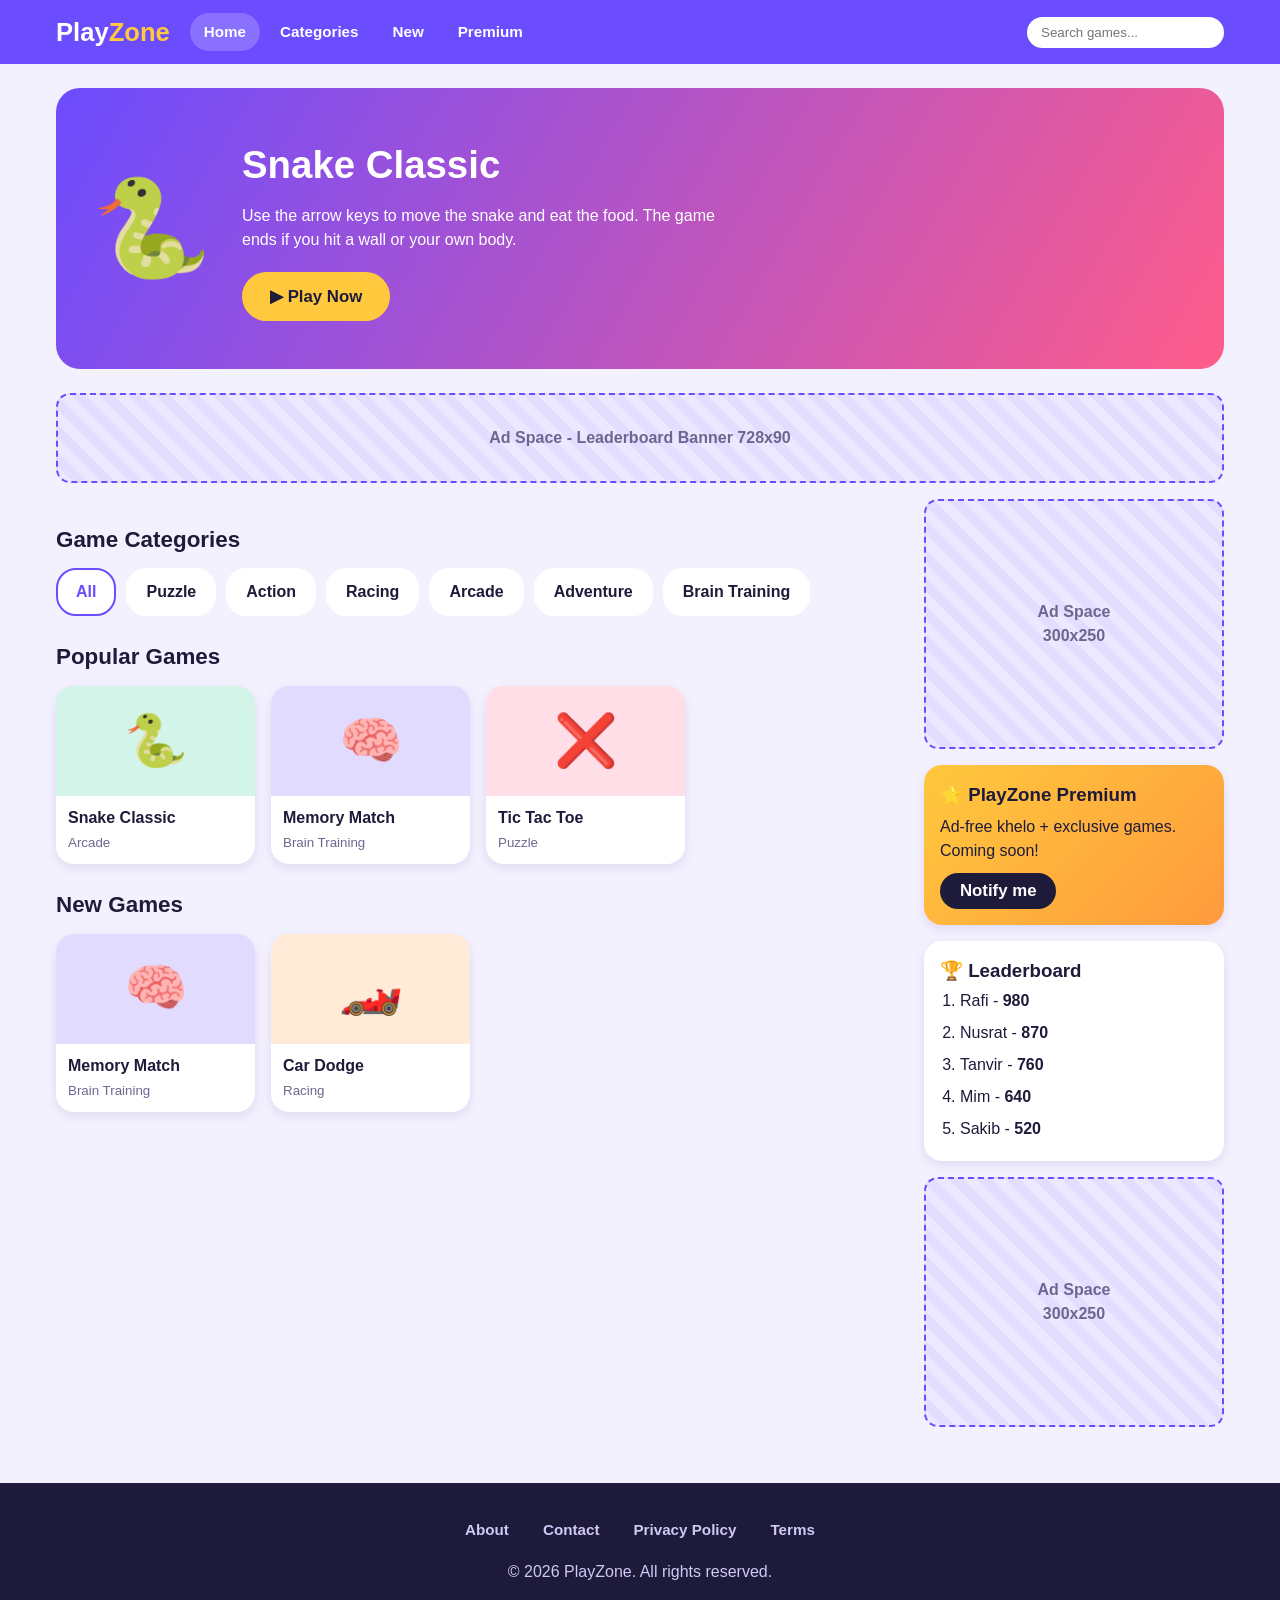
<file: playzone/index.html>
<!DOCTYPE html><html lang="en"><head><meta charset="UTF-8"><meta name="viewport" content="width=device-width,initial-scale=1">
<title>PlayZone - Free Online Browser Games</title><meta name="description" content="Play free online browser games: puzzle, action, racing, arcade and more.">
<link rel="stylesheet" href="css/style.css"></head><body>
<header><div class="wrap"><a class="logo" href="index.html">Play<span>Zone</span></a><nav><a href="index.html" class="on">Home</a><a href="index.html#cats">Categories</a><a href="index.html#new">New</a><a href="index.html#premium">Premium</a></nav><input id="search" class="search" placeholder="Search games..."></div></header>
<div class="wrap">
<section class="hero"><div class="hero-art" id="heroArt"></div><div><h1 id="heroTitle"></h1><p id="heroDesc"></p><a class="btn" id="heroBtn" href="#">▶ Play Now</a></div></section>
<div class="ad banner">Ad Space - Leaderboard Banner 728x90</div>
<div class="layout"><main>
<h2>Game Categories</h2><div class="cats" id="cats"></div>
<h2 id="popTitle">Popular Games</h2><div class="grid" id="pop"></div>
<h2>New Games</h2><div class="grid" id="new"></div>
</main><aside><div class="ad side">Ad Space<br>300x250</div><div class="box premium" id="premium"><h3>⭐ PlayZone Premium</h3><p>Ad-free khelo + exclusive games. Coming soon!</p><button class="btn">Notify me</button></div><div class="box"><h3>🏆 Leaderboard</h3><ol id="lb"></ol></div><div class="ad side">Ad Space<br>300x250</div></aside></div></div>
<footer><div class="wrap"><nav><a href="page.html?p=about">About</a><a href="page.html?p=contact">Contact</a><a href="page.html?p=privacy">Privacy Policy</a><a href="page.html?p=terms">Terms</a></nav>&copy; 2026 PlayZone. All rights reserved.</div></footer><script src="js/games.js"></script><script src="js/app.js"></script></body></html>
</file>
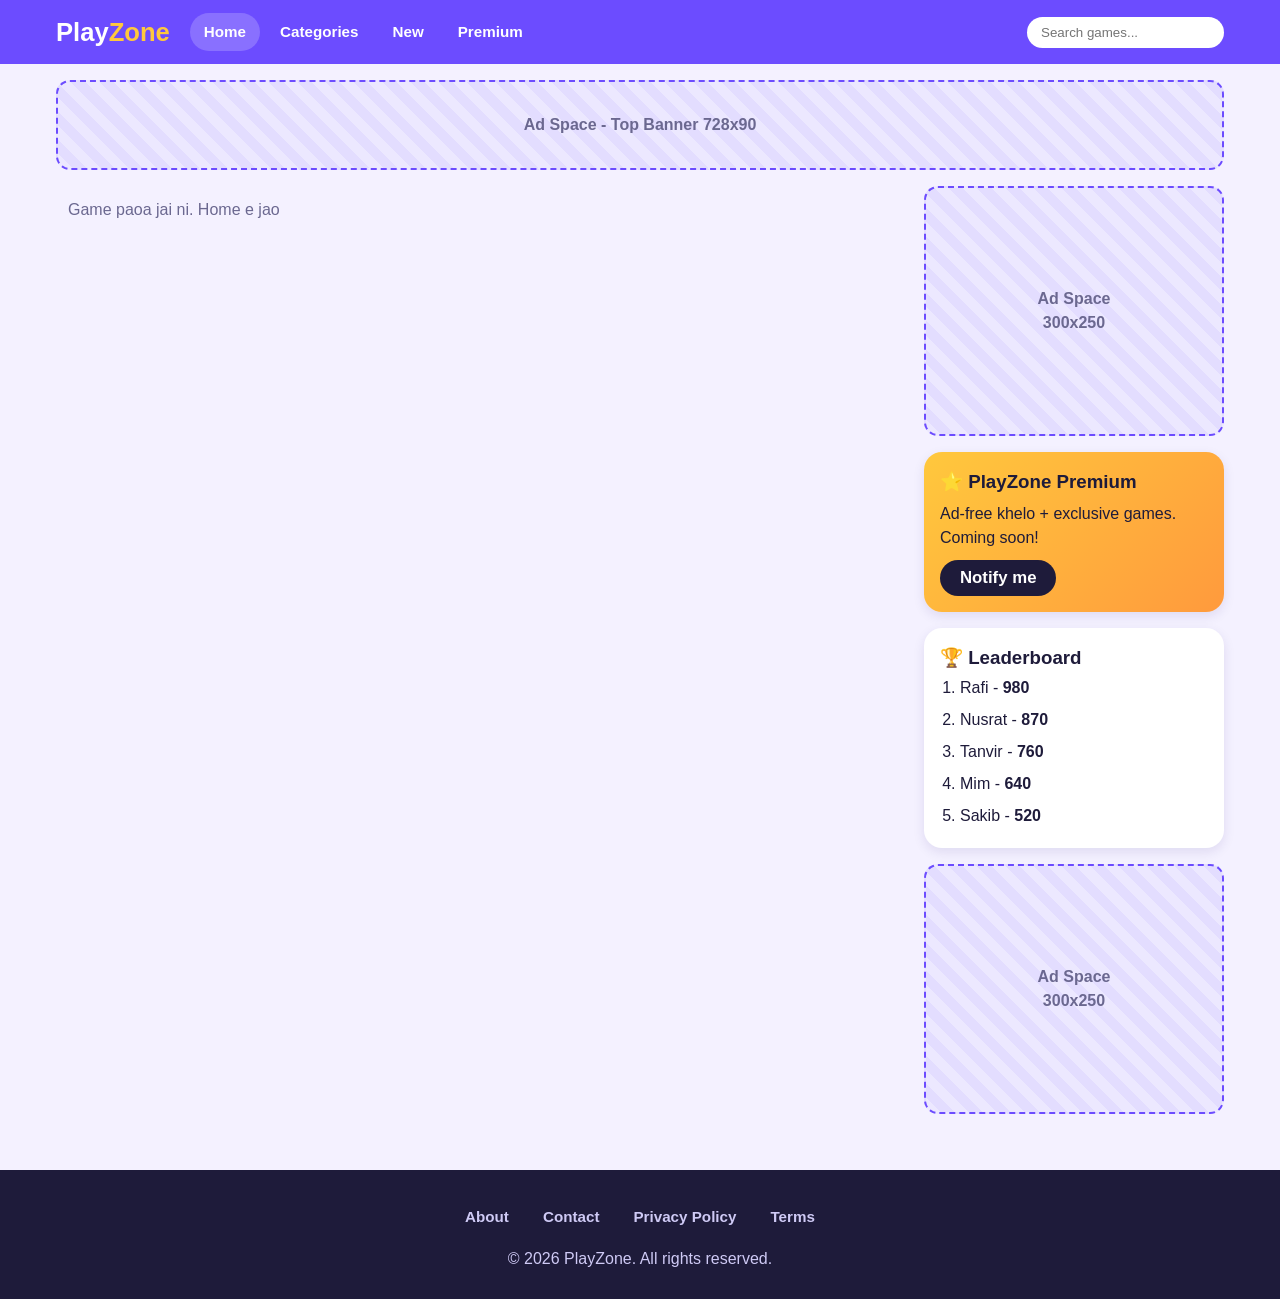
<file: playzone/game.html>
<!DOCTYPE html><html lang="en"><head><meta charset="UTF-8"><meta name="viewport" content="width=device-width,initial-scale=1">
<title>Play - PlayZone</title><link rel="stylesheet" href="css/style.css"></head><body>
<header><div class="wrap"><a class="logo" href="index.html">Play<span>Zone</span></a><nav><a href="index.html" class="on">Home</a><a href="index.html#cats">Categories</a><a href="index.html#new">New</a><a href="index.html#premium">Premium</a></nav><input id="search" class="search" placeholder="Search games..."></div></header>
<div class="wrap"><div class="ad banner">Ad Space - Top Banner 728x90</div>
<div class="layout"><main id="gameArea"><h2 id="gTitle"></h2><div class="stage" id="stage"></div>
<div class="desc"><b>How to play</b><p id="gDesc"></p></div>
<div class="ad banner">Ad Space - Below Game</div>
<h2>More Games</h2><div class="grid" id="more"></div></main><aside><div class="ad side">Ad Space<br>300x250</div><div class="box premium" id="premium"><h3>⭐ PlayZone Premium</h3><p>Ad-free khelo + exclusive games. Coming soon!</p><button class="btn">Notify me</button></div><div class="box"><h3>🏆 Leaderboard</h3><ol id="lb"></ol></div><div class="ad side">Ad Space<br>300x250</div></aside></div></div>
<footer><div class="wrap"><nav><a href="page.html?p=about">About</a><a href="page.html?p=contact">Contact</a><a href="page.html?p=privacy">Privacy Policy</a><a href="page.html?p=terms">Terms</a></nav>&copy; 2026 PlayZone. All rights reserved.</div></footer><script src="js/games.js"></script><script src="js/app.js"></script></body></html>
</file>
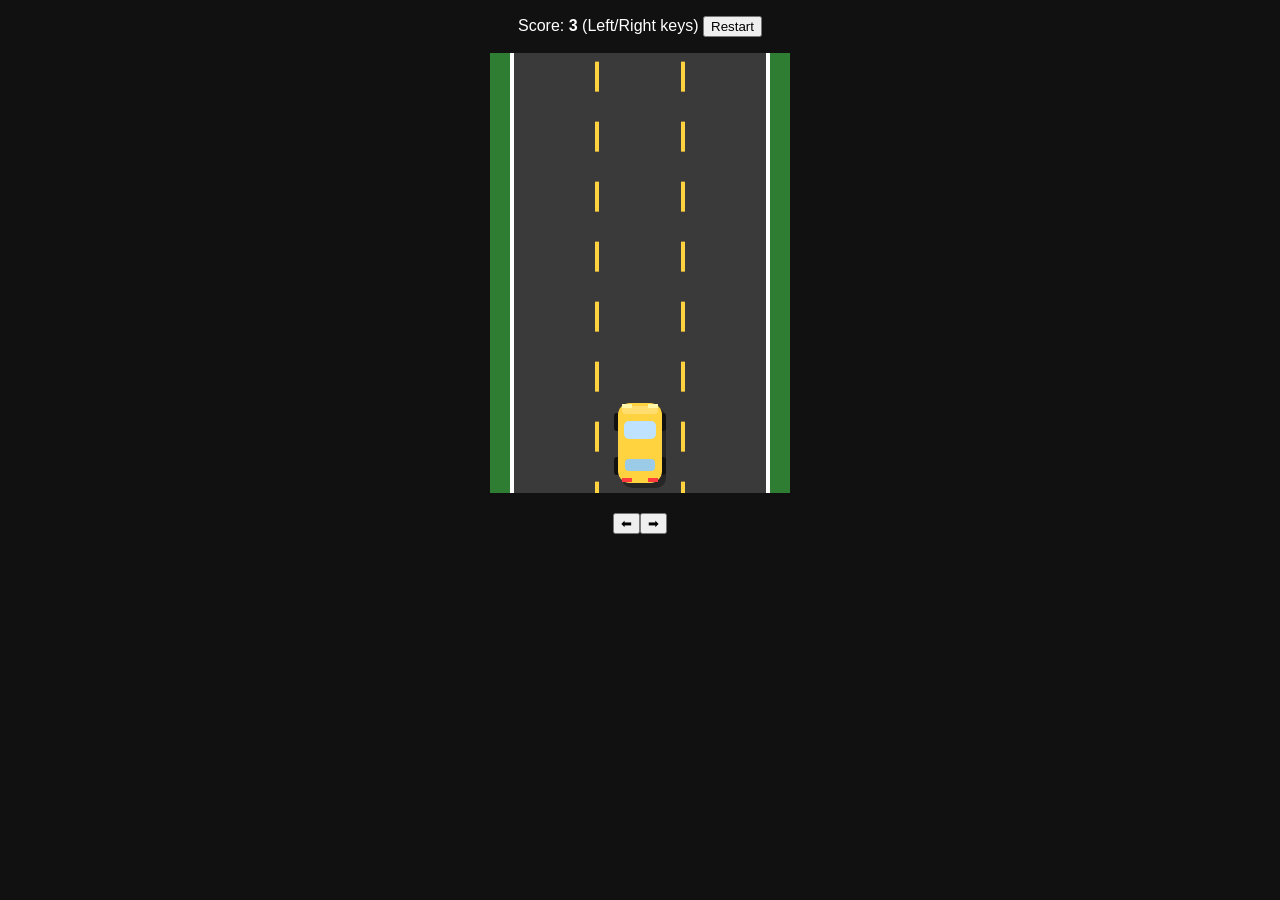
<file: playzone/games/dodge.html>
<!DOCTYPE html>
<html>

<body style="margin:0;background:#111;color:#fff;font-family:sans-serif;text-align:center">
    <p>Score: <b id="s">0</b> (Left/Right keys) <button onclick="init()">Restart</button></p>
    <canvas id="c" width="300" height="440" style="max-width:100%"></canvas>
    <p><button onclick="mv(-1)">⬅</button><button onclick="mv(1)">➡</button></p>
    <script>
        const x = c.getContext("2d"); let p, o, sc, run, t, off;
        const COLORS = ["#e63946", "#2a9df4", "#f4a261", "#9b5de5", "#2ec4b6"];
        function rr(a, b, w, h, r) { x.beginPath(); x.moveTo(a + r, b); x.arcTo(a + w, b, a + w, b + h, r); x.arcTo(a + w, b + h, a, b + h, r); x.arcTo(a, b + h, a, b, r); x.arcTo(a, b, a + w, b, r); x.closePath() }
        // up=true: amader gari (samner dike), up=false: samner theke asha gari
        function car(cx, y, col, up) {
            const w = 44, h = 80, a = cx - w / 2;
            x.fillStyle = "rgba(0,0,0,.35)"; rr(a + 4, y + 5, w, h, 10); x.fill();
            x.fillStyle = "#111";[[a - 4, y + 10], [a + w - 4, y + 10], [a - 4, y + h - 26], [a + w - 4, y + h - 26]].forEach(q => { rr(q[0], q[1], 8, 18, 3); x.fill() });
            x.fillStyle = col; rr(a, y, w, h, 12); x.fill();
            x.fillStyle = "rgba(255,255,255,.25)"; rr(a + 4, y + 3, w - 8, 8, 4); x.fill();
            const gy = up ? y + 18 : y + 24;
            x.fillStyle = "#bfe3ff"; rr(a + 6, gy, w - 12, 18, 5); x.fill();
            x.fillStyle = col; x.fillRect(a + 8, gy + 22, w - 16, 14);
            x.fillStyle = "#9ccbe8"; rr(a + 7, up ? y + h - 24 : y + 10, w - 14, 12, 4); x.fill();
            x.fillStyle = up ? "#fff6a8" : "#ff3b3b";
            x.fillRect(a + 4, up ? y + 1 : y + h - 5, 10, 4); x.fillRect(a + w - 14, up ? y + 1 : y + h - 5, 10, 4);
            x.fillStyle = up ? "#ff3b3b" : "#fff6a8";
            x.fillRect(a + 4, up ? y + h - 5 : y + 1, 10, 4); x.fillRect(a + w - 14, up ? y + h - 5 : y + 1, 10, 4);
        }
        function road() {
            x.fillStyle = "#2e7d32"; x.fillRect(0, 0, 300, 440);
            x.fillStyle = "#3a3a3a"; x.fillRect(20, 0, 260, 440);
            x.fillStyle = "#fff"; x.fillRect(20, 0, 4, 440); x.fillRect(276, 0, 4, 440);
            x.fillStyle = "#ffd23f";
            for (let i = -1; i < 9; i++) { const yy = i * 60 + off; x.fillRect(105, yy, 4, 30); x.fillRect(191, yy, 4, 30) }
        }
        function init() { p = 1; o = []; sc = 0; off = 0; run = true; clearInterval(t); t = setInterval(loop, 30) }
        function mv(d) { p = Math.max(0, Math.min(2, p + d)) }
        onkeydown = e => { if (e.key == "ArrowLeft") mv(-1); if (e.key == "ArrowRight") mv(1); if (e.key.startsWith("Arrow")) e.preventDefault() };
        const LX = l => 20 + 43 + l * 87;
        function loop() {
            if (!run) return; sc++; s.textContent = Math.floor(sc / 10);
            const v = 4 + sc / 800; off = (off + v) % 60;
            if (sc % 45 == 0) o.push({ l: Math.floor(Math.random() * 3), y: -90, c: COLORS[Math.floor(Math.random() * COLORS.length)] });
            o.forEach(q => q.y += v); o = o.filter(q => q.y < 460);
            road(); o.forEach(q => car(LX(q.l), q.y, q.c, false)); car(LX(p), 350, "#ffd23f", true);
            if (o.some(q => q.l == p && q.y + 80 > 350 && q.y < 430)) {
                run = false;
                x.fillStyle = "rgba(0,0,0,.6)"; x.fillRect(0, 170, 300, 90); x.fillStyle = "#fff"; x.font = "bold 32px sans-serif"; x.fillText("Game Over", 75, 225)
            }
        }
        init();</script>
</body>

</html>
</file>
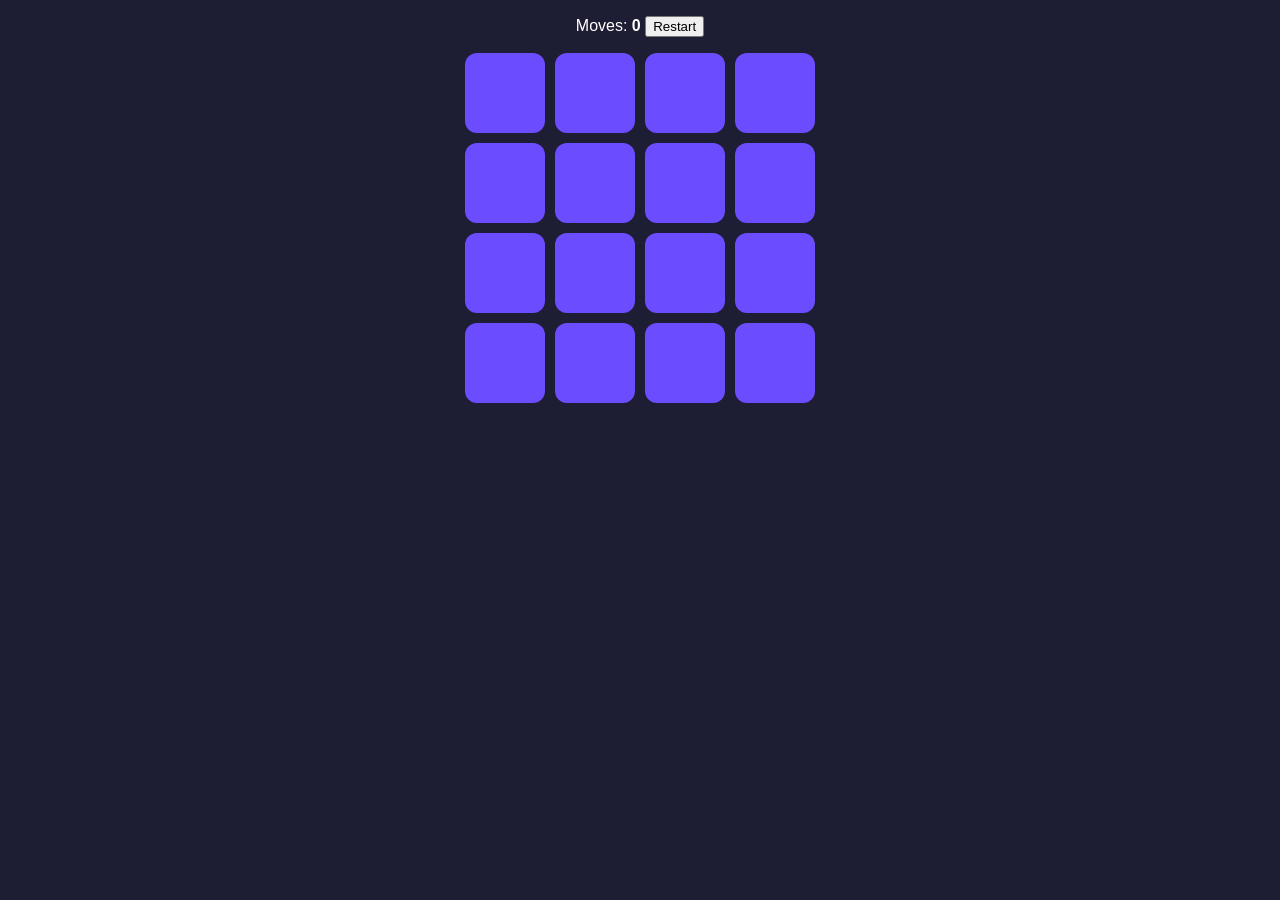
<file: playzone/games/memory.html>
<!DOCTYPE html><html><body style="margin:0;background:#1d1d33;color:#fff;font-family:sans-serif;text-align:center">
<p>Moves: <b id="m">0</b> <button onclick="init()">Restart</button></p>
<div id="g" style="display:grid;grid-template-columns:repeat(4,80px);gap:10px;justify-content:center"></div>
<style>.k{height:80px;border-radius:12px;background:#6c4cff;font-size:2.2rem;display:flex;align-items:center;justify-content:center;cursor:pointer}.k.o{background:#fff}.k.d{background:#22c993}</style>
<script>
let a,mv,lock,done;
function init(){const e=["🍎","🐶","🚗","⭐","🎈","🍕","⚽","🌈"];const l=[...e,...e].sort(()=>Math.random()-.5);
 g.innerHTML="";mv=0;m.textContent=0;a=null;lock=false;done=0;
 l.forEach(v=>{const k=document.createElement("div");k.className="k";k.dataset.v=v;k.onclick=()=>pick(k);g.appendChild(k)})}
function pick(k){if(lock||k===a||k.classList.contains("d"))return;k.classList.add("o");k.textContent=k.dataset.v;
 if(!a){a=k;return}mv++;m.textContent=mv;
 if(a.dataset.v===k.dataset.v){a.className=k.className="k d";a=null;if(++done==8)setTimeout(()=>alert("You won in "+mv+" moves!"),200)}
 else{lock=true;setTimeout(()=>{[a,k].forEach(z=>{z.className="k";z.textContent=""});a=null;lock=false},700)}}
init();</script></body></html>
</file>
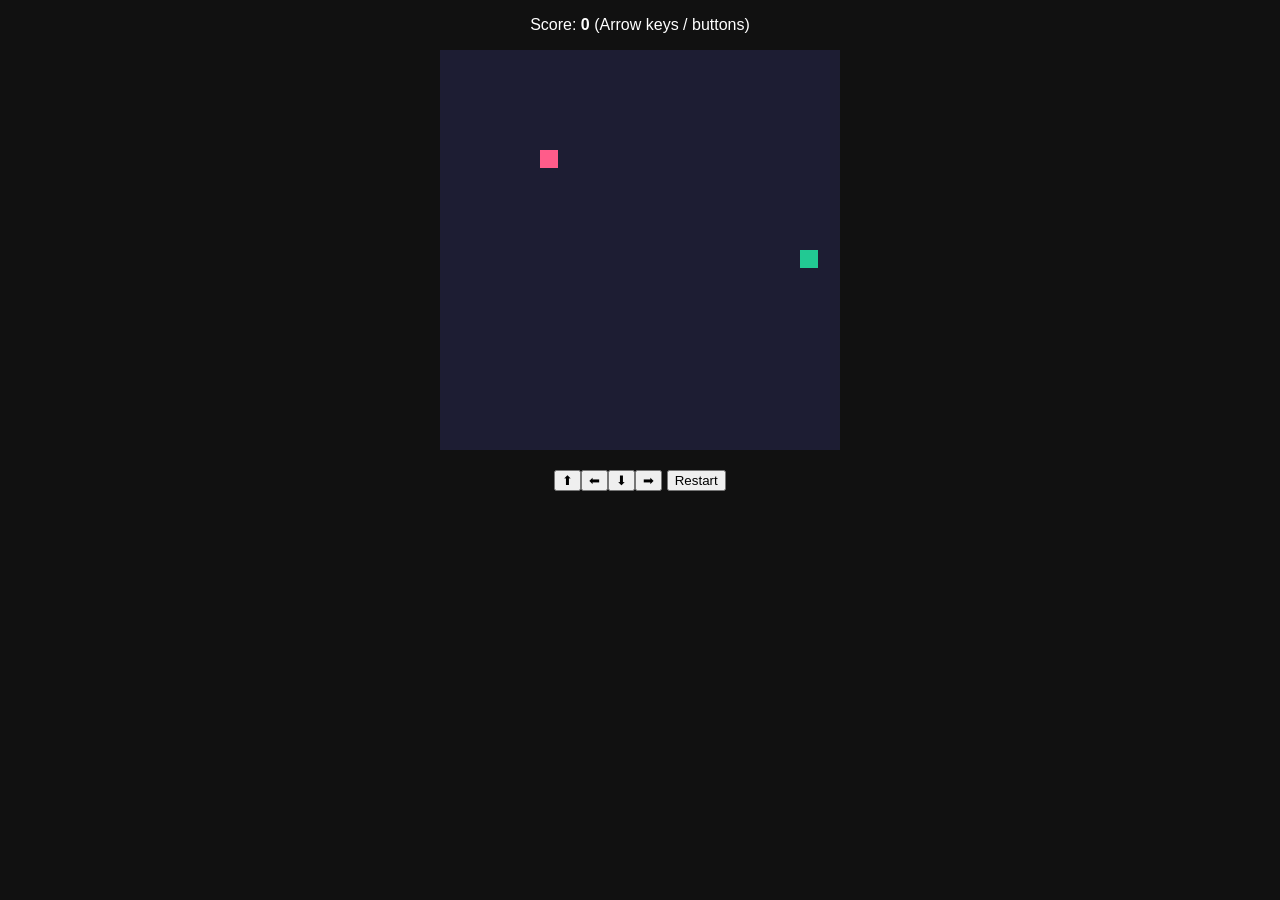
<file: playzone/games/snake.html>
<!DOCTYPE html><html><body style="margin:0;background:#111;color:#fff;font-family:sans-serif;text-align:center">
<p>Score: <b id="s">0</b> (Arrow keys / buttons)</p><canvas id="c" width="400" height="400" style="background:#1d1d33;max-width:100%"></canvas>
<p><button onclick="d(0,-1)">⬆</button><button onclick="d(-1,0)">⬅</button><button onclick="d(0,1)">⬇</button><button onclick="d(1,0)">➡</button> <button onclick="init()">Restart</button></p>
<script>
const c=document.getElementById("c"),x=c.getContext("2d"),N=20,T=20;let sn,dx,dy,f,sc,run,t;
function init(){sn=[{x:10,y:10}];dx=1;dy=0;sc=0;f={x:5,y:5};run=true;s.textContent=0;clearInterval(t);t=setInterval(step,110)}
function d(a,b){if(a!==-dx||b!==-dy){dx=a;dy=b}}
onkeydown=e=>{const m={ArrowUp:[0,-1],ArrowDown:[0,1],ArrowLeft:[-1,0],ArrowRight:[1,0]}[e.key];if(m){d(...m);e.preventDefault()}};
function step(){if(!run)return;const h={x:sn[0].x+dx,y:sn[0].y+dy};
 if(h.x<0||h.y<0||h.x>=N||h.y>=N||sn.some(p=>p.x==h.x&&p.y==h.y)){run=false;x.fillStyle="#fff";x.font="30px sans-serif";x.fillText("Game Over",130,200);return}
 sn.unshift(h);if(h.x==f.x&&h.y==f.y){sc+=10;s.textContent=sc;f={x:Math.floor(Math.random()*N),y:Math.floor(Math.random()*N)}}else sn.pop();
 x.fillStyle="#1d1d33";x.fillRect(0,0,400,400);x.fillStyle="#ff5c8a";x.fillRect(f.x*T,f.y*T,T-2,T-2);
 x.fillStyle="#22c993";sn.forEach(p=>x.fillRect(p.x*T,p.y*T,T-2,T-2))}
init();</script></body></html>
</file>
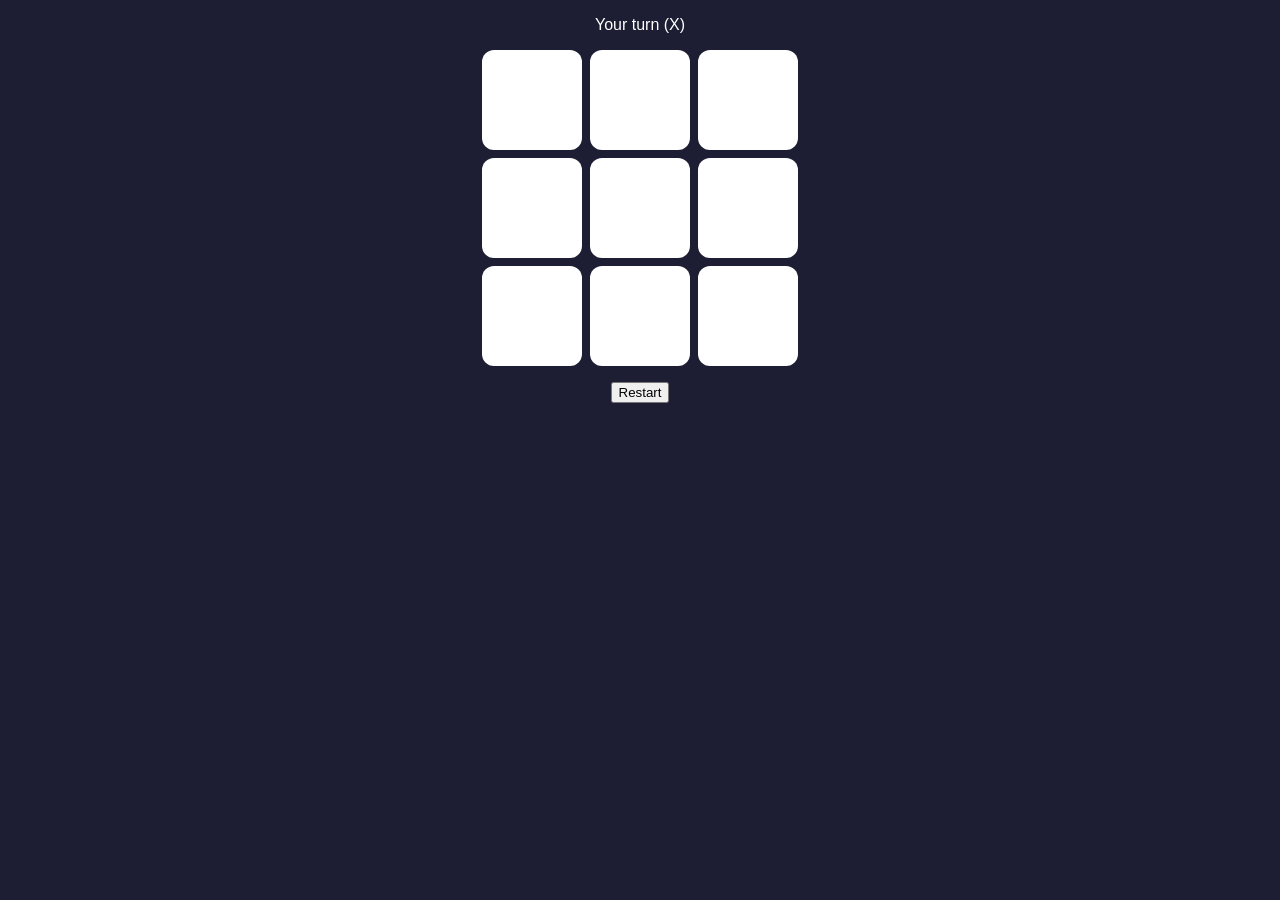
<file: playzone/games/tictactoe.html>
<!DOCTYPE html><html><body style="margin:0;background:#1d1d33;color:#fff;font-family:sans-serif;text-align:center">
<p id="st">Your turn (X)</p><div id="b" style="display:grid;grid-template-columns:repeat(3,100px);gap:8px;justify-content:center"></div>
<p><button onclick="init()">Restart</button></p>
<style>.c{height:100px;background:#fff;color:#6c4cff;border-radius:12px;font-size:3rem;font-weight:800;display:flex;align-items:center;justify-content:center;cursor:pointer}</style>
<script>
let B,over;const W=[[0,1,2],[3,4,5],[6,7,8],[0,3,6],[1,4,7],[2,5,8],[0,4,8],[2,4,6]];
function win(p){return W.some(w=>w.every(i=>B[i]==p))}
function draw(){b.innerHTML="";B.forEach((v,i)=>{const d=document.createElement("div");d.className="c";d.textContent=v;d.onclick=()=>go(i);b.appendChild(d)})}
function init(){B=Array(9).fill("");over=false;st.textContent="Your turn (X)";draw()}
function end(){if(win("X")){st.textContent="You win! 🎉";return over=true}if(win("O")){st.textContent="You loss!";return over=true}
 if(B.every(v=>v)){st.textContent="Draw!";return over=true}return false}
function go(i){if(over||B[i])return;B[i]="X";if(!end()){const e=B.map((v,j)=>v?-1:j).filter(j=>j>=0);
 let m=null;for(const p of["O","X"]){for(const j of e){B[j]=p;const w=win(p);B[j]="";if(w){m=j;break}}if(m!==null)break}
 if(m===null)m=e.includes(4)?4:e[Math.floor(Math.random()*e.length)];B[m]="O";end()}draw()}
init();</script></body></html>
</file>
<file: playzone/css/style.css>
:root{--bg:#f4f1ff;--ink:#1e1b3a;--card:#fff;--p:#6c4cff;--p2:#ff5c8a;--y:#ffc83d;--g:#22c993;--muted:#6b6890}
*{box-sizing:border-box;margin:0;padding:0}
body{font-family:"Trebuchet MS",Verdana,sans-serif;background:var(--bg);color:var(--ink);line-height:1.5}
a{color:inherit;text-decoration:none}
.wrap{max-width:1200px;margin:0 auto;padding:0 16px}
header{background:var(--p);color:#fff;position:sticky;top:0;z-index:10}
header .wrap{display:flex;align-items:center;gap:20px;min-height:64px;flex-wrap:wrap}
.logo{font-size:1.6rem;font-weight:800}.logo span{color:var(--y)}
nav{display:flex;gap:6px;flex-wrap:wrap;flex:1}
nav a{padding:8px 14px;border-radius:20px;font-weight:700;font-size:.95rem}
nav a:hover,nav a.on{background:rgba(255,255,255,.2)}
.search{padding:8px 14px;border-radius:20px;border:0;min-width:160px}
.btn{display:inline-block;background:var(--y);color:var(--ink);font-weight:800;padding:12px 28px;border-radius:30px;border:0;cursor:pointer;font-size:1.05rem}
.btn:hover{transform:translateY(-2px)}
.hero{margin:24px 0;border-radius:24px;padding:48px 36px;color:#fff;display:flex;align-items:center;gap:30px;flex-wrap:wrap;background:linear-gradient(120deg,var(--p),var(--p2))}
.hero-art{font-size:6rem}.hero h1{font-size:2.4rem}.hero p{margin:10px 0 20px;max-width:480px}
.layout{display:grid;grid-template-columns:1fr 300px;gap:24px}
h2{margin:24px 0 12px;font-size:1.4rem}
.cats{display:flex;gap:10px;flex-wrap:wrap}
.cat{background:var(--card);padding:10px 18px;border-radius:20px;font-weight:700;border:2px solid transparent;cursor:pointer}
.cat:hover,.cat.on{border-color:var(--p);color:var(--p)}
.grid{display:grid;grid-template-columns:repeat(auto-fill,minmax(160px,1fr));gap:16px}
.card{background:var(--card);border-radius:18px;overflow:hidden;box-shadow:0 4px 12px rgba(40,20,120,.1);transition:.2s}
.card:hover{transform:translateY(-4px)}
.thumb{height:110px;display:flex;align-items:center;justify-content:center;font-size:3.2rem}
.card .info{padding:10px 12px}.card b{display:block}.card small{color:var(--muted)}
.empty{color:var(--muted);padding:12px}
.ad{background:repeating-linear-gradient(45deg,#ece8ff,#ece8ff 10px,#e3ddff 10px,#e3ddff 20px);border:2px dashed var(--p);border-radius:14px;display:flex;align-items:center;justify-content:center;color:var(--muted);font-weight:700;text-align:center;margin-bottom:16px}
.ad.side{height:250px}.ad.banner{height:90px;margin:16px 0}
.box{background:var(--card);border-radius:18px;padding:16px;margin-bottom:16px;box-shadow:0 4px 12px rgba(40,20,120,.1)}
.premium{background:linear-gradient(135deg,#ffc83d,#ff9a3d)}
.premium h3{margin-bottom:6px}.premium .btn{background:var(--ink);color:#fff;margin-top:10px;padding:8px 20px}
.box ol{padding-left:20px}.box li{padding:4px 0}
.stage{background:#000;border-radius:18px;overflow:hidden;display:flex;justify-content:center}
.stage iframe{border:0;width:100%;height:560px;background:#111}
.desc{background:var(--card);border-radius:18px;padding:16px;margin-top:16px}
footer{background:var(--ink);color:#cfcaf5;margin-top:40px;padding:28px 0;text-align:center}
footer nav{justify-content:center;margin-bottom:10px}
@media(max-width:860px){.layout{grid-template-columns:1fr}.hero h1{font-size:1.7rem}.hero{padding:28px 20px}.stage iframe{height:480px}}
</file>
